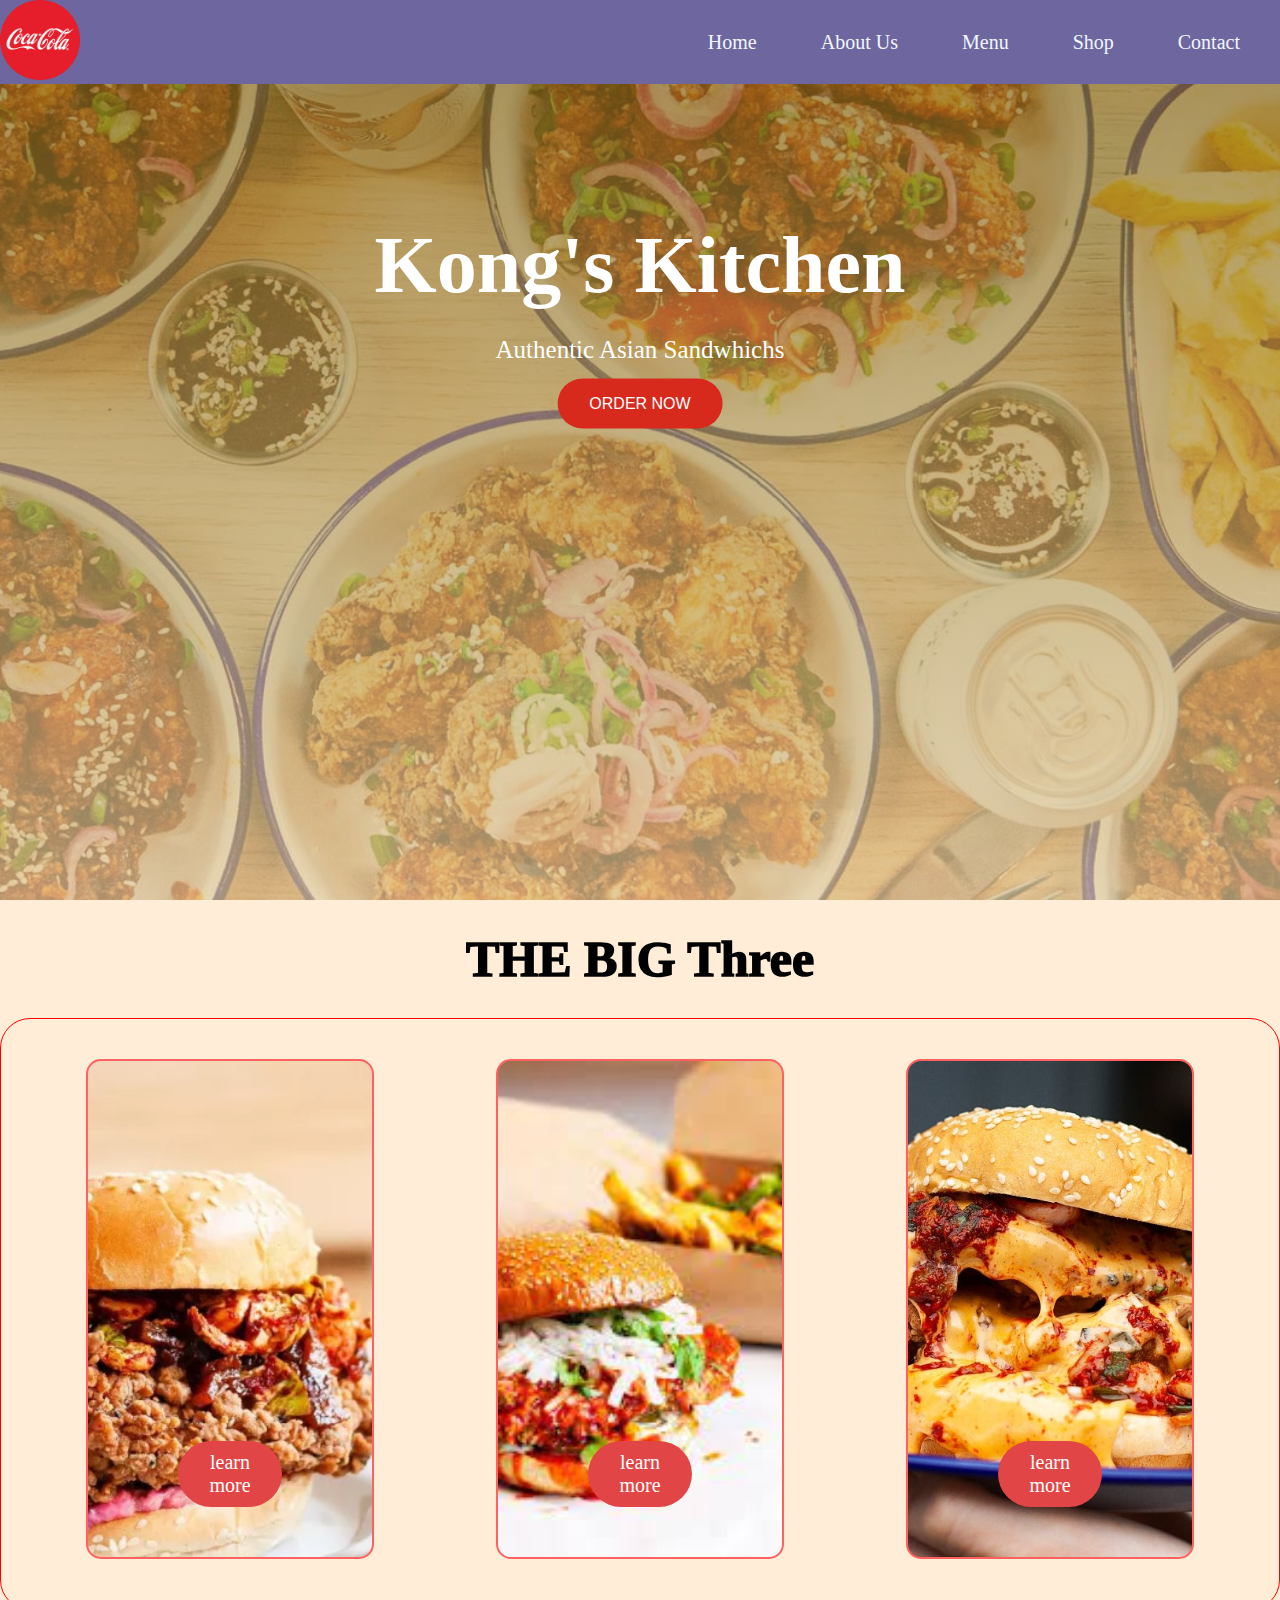
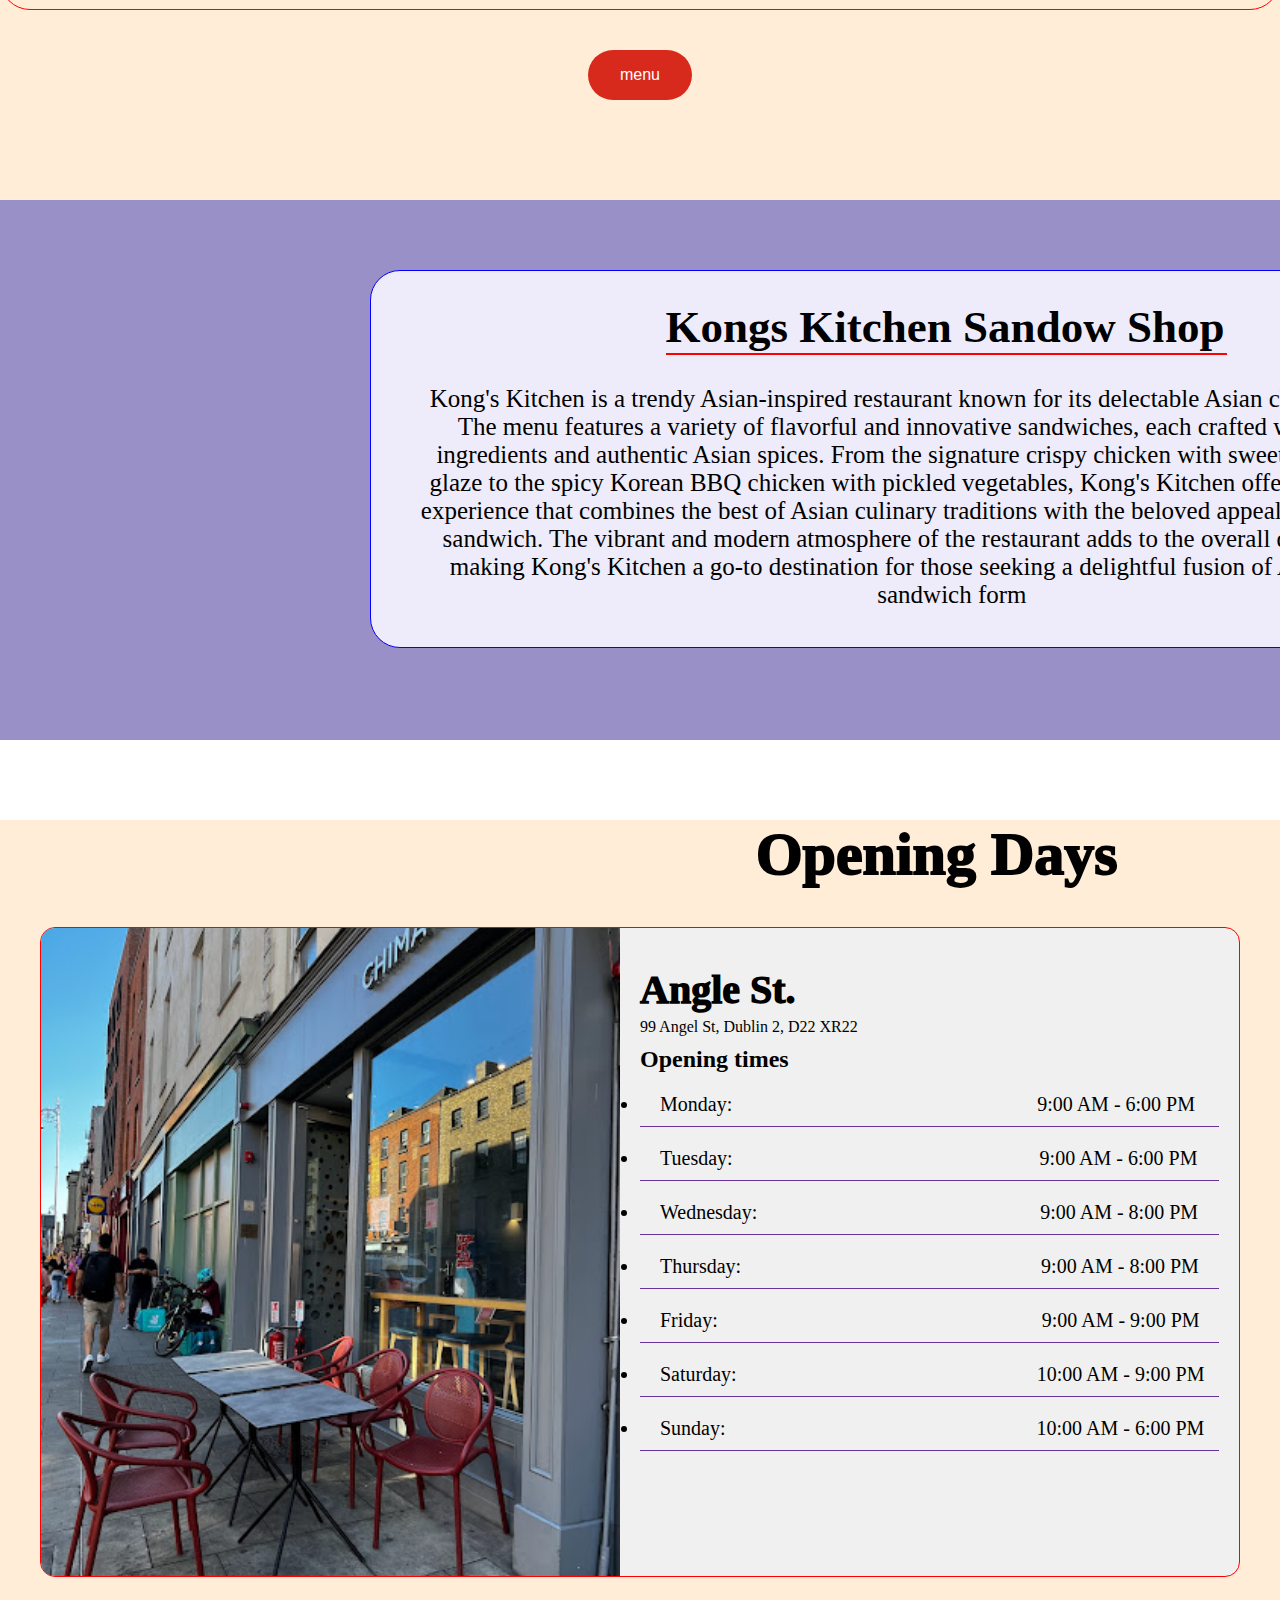
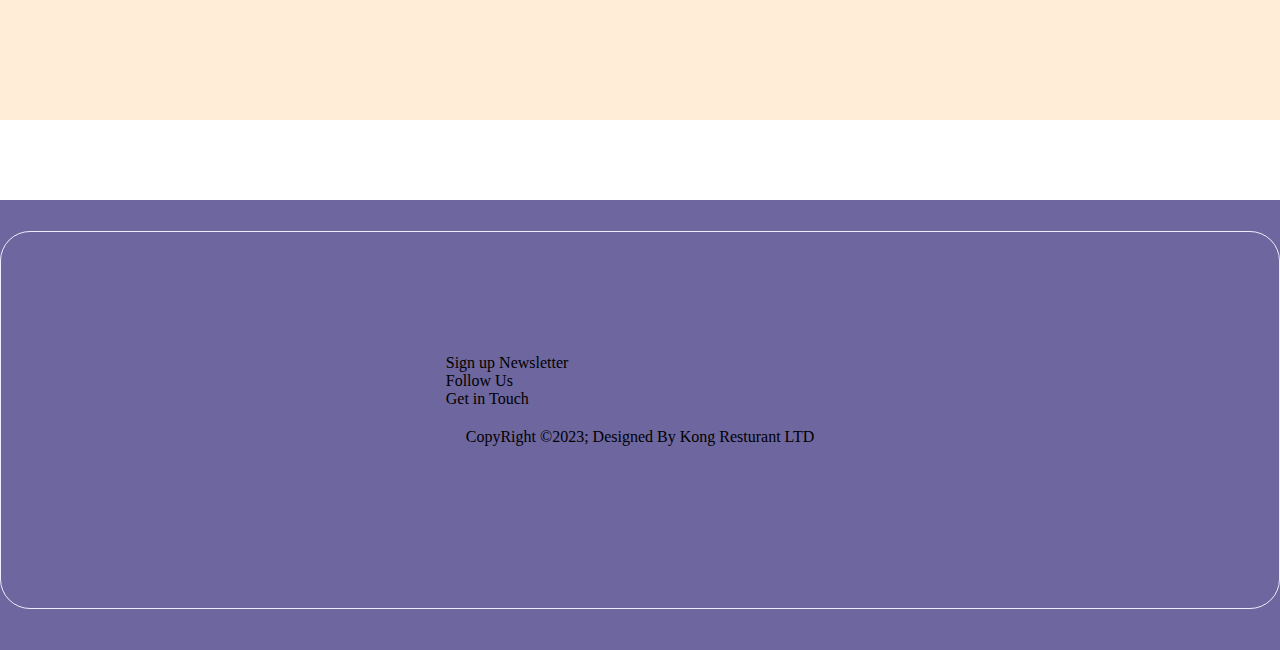
<file: index.html>
<!DOCTYPE html>
<html lang="en">
<head>
    <meta charset="UTF-8">
    <meta name="viewport" content="width=device-width, initial-scale=1.0">
    <title>Document</title>
    <link rel="stylesheet" href="style.css">
</head>
<body> 
    <section class="header">
        <nav>
            <a href="index.html"><img src="images/logoFix.png"></a>
            <div class="navlinks">
                <ul>
                    <li><a href="index.html">Home</a></li>
                    <li><a href="about.html">About Us</a></li>
                    <li><a href="menu.html">Menu</a></li>
                    <li><a href="shop.html">Shop</a></li>
                    <li><a href="contact.html">Contact</a></li>
                </ul>
            </div>
        </nav>
        
    <div class="content">
        <div class="text-box">
            <h1>Kong's Kitchen</h1>
            <p>
                Authentic Asian Sandwhichs
            </p>
            <button class="btn">ORDER NOW</button>

        </div>
    </div>
</section>

<!-- big three selction aka the top three on the menu atm -->
<section class="container">
    <h1 id="BigThree"> THE BIG Three</h1>

<div class="bigThree">
    <div class="card" id="sando1" >
       
        <a href="menu.html" class="learnMoreBTN"> learn more</a>
    </div>
    
    <div class="card" id="sando2"> 
       
        <a href="menu.html" class="learnMoreBTN"> learn more</a>
    </div>
   
    <div class="card" id="sando3">  
    
        <a href="menu.html" class="learnMoreBTN"> learn more</a>
    </div>
</div>
    <div id="buttonPos">
        <button class="btn">menu</button>
    </div>   
    
</section>

<!--  quick describtion on the resturant -->
<section class="containershort">
    <div class="Box">
        <h2 class="titles">Kongs Kitchen Sandow Shop</h2>
                    <div class="context">
                      <p>
                        Kong's Kitchen is a trendy Asian-inspired restaurant known for its delectable Asian chicken sandwiches. The menu features a variety of  
                        flavorful and innovative sandwiches, each crafted with high-quality ingredients and authentic Asian spices. From the signature crispy 
                        chicken with sweet and tangy sesame glaze to the spicy Korean BBQ chicken with pickled vegetables, Kong's Kitchen offers a mouthwatering 
                        experience that combines the best of Asian culinary traditions with the beloved appeal of a classic chicken sandwich. The vibrant and modern 
                        atmosphere of the restaurant adds to the overall dining experience, making Kong's Kitchen a go-to destination for those seeking a delightful 
                        fusion of Asian flavors in a sandwich form
                      </p>
           </div>
    </div>
</section>

<!--  open day information stuff  -->
<div class="block" id="opendayblock"></div>
<section class="container" >
    <h1 id="Open_title"> Opening Days </h1>
        <div id="openDayContainer"> 
             <div class="openDayBox" id="opening_days">
                <div class="openDayImg">
                     <img src="images/Shops location.jpg" alt="Opening Day Image">
                </div>
                <div class="openDayTimes">
            
                <br>
                <h1>Angle St.</h1>
                    <p>99 Angel St, Dublin 2, D22 XR22</p>

                <h2>Opening times</h2>
                    <div class="timetable">
                        <ul>
                            <li>Monday: <span id="Monday">9:00 AM - 6:00 PM</span></li>
                            <li>Tuesday: <span id="Tuesday">9:00 AM - 6:00 PM</span></li>
                            <li>Wednesday: <span id="Wednesday">9:00 AM - 8:00 PM</span></li>
                            <li>Thursday: <span id="Thursday">9:00 AM - 8:00 PM</span></li>
                            <li>Friday: <span id="Friday">9:00 AM - 9:00 PM</span></li>
                            <li>Saturday: <span id="Saturday">10:00 AM - 9:00 PM</span></li>
                            <li>Sunday: <span id="Sunday">10:00 AM - 6:00 PM</span></li>
                        </ul>
                    </div>
                </div>
             </div>
        </div>
</section>

<div class="block" id="opendayblock"></div>

<!--  footer ithems  -->
<footer>
  <div class="footer_Box">
    <div class="footer_Content">
        <div class="footer_headers"> Sign up Newsletter</div>


        <div class="footer_headers"> Follow Us</div>


        <div class="footer_headers">Get in Touch</div>


        <div class="footer_Bottom"> <p>CopyRight &copy;2023; Designed By Kong Resturant LTD</p></div>
    </div>

  </div>

</footer>
  
</body>
</html>
</file>
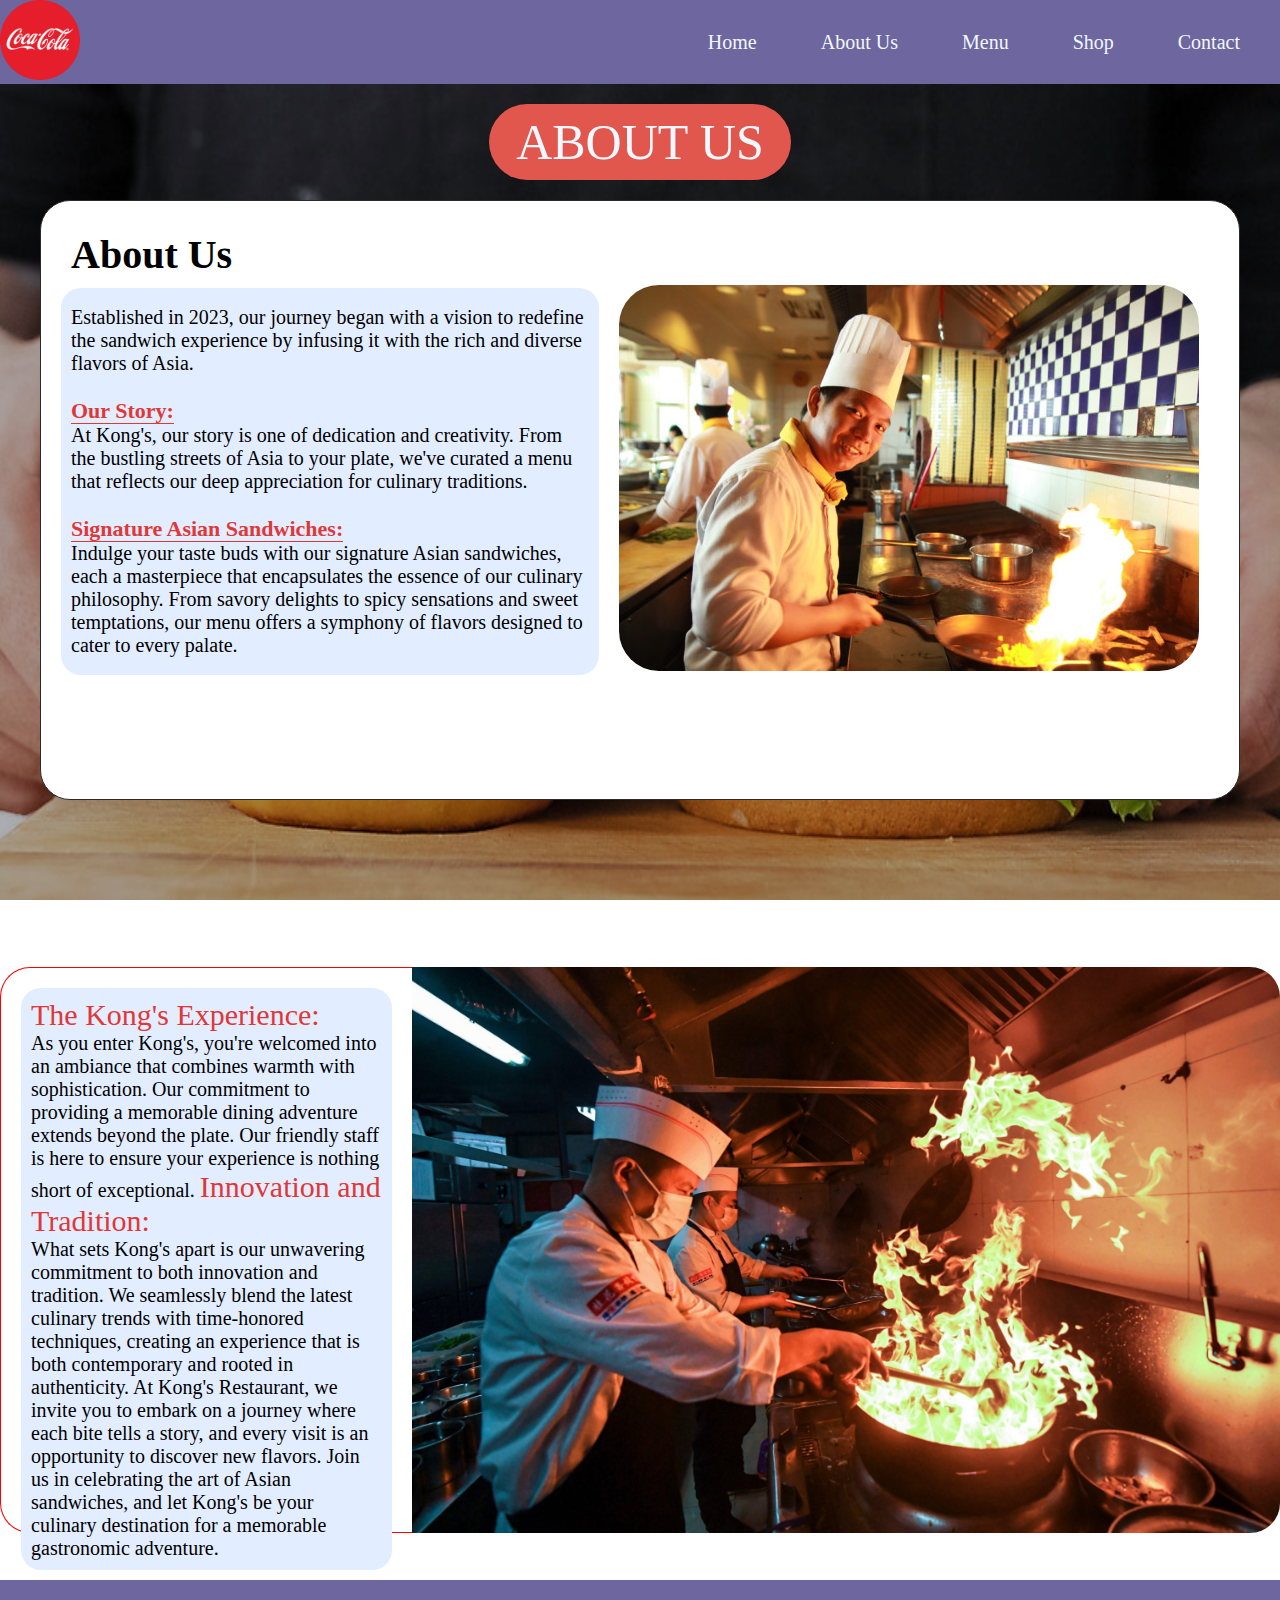
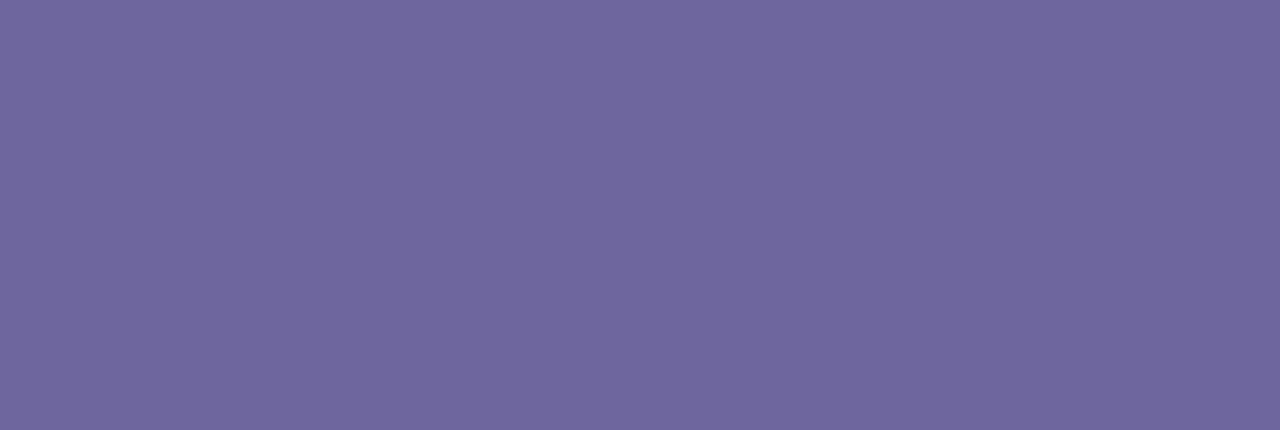
<file: about.html>
<!DOCTYPE html>
<html lang="en">
<head>
    <meta charset="UTF-8">
    <meta name="viewport" content="width=device-width, initial-scale=1.0">
    <title>kongs Resturant</title>
    <link rel="stylesheet" href="style.css">
</head>
<body>
    <section class="container" id="aboutbackground">
        <nav>
            <a href="index.html"><img src="images/logoFix.png"></a>
            <div class="navlinks">
                <ul>
                    <li><a href="index.html">Home</a></li>
                    <li><a href="about.html">About Us</a></li>
                    <li><a href="menu.html">Menu</a></li>
                    <li><a href="shop.html">Shop</a></li>
                    <li><a href="contact.html">Contact</a></li>
                </ul>
            </div>
        </nav>

        <div class="AboutUs_title">ABOUT US</div>
        <div class="aboutUsContanier">
            <div class="aboutUsContent">
                <div class="aboutUsText">
                    <div id=About_Us_title> About Us</div>
                <p>Established in 2023, our journey began with a vision to redefine the sandwich experience by infusing it with the rich and diverse flavors of Asia.
                    <br>
                    <br>
                    <span>Our Story:</span>
                    <br>
                    At Kong's, our story is one of dedication and creativity. From the bustling streets of Asia to your plate,
                     we've curated a menu that reflects our deep appreciation for culinary traditions. 
                    <br>
                    <br>
                    <span>Signature Asian Sandwiches:</span>
                    <br>
                    Indulge your taste buds with our signature Asian sandwiches, each a masterpiece that encapsulates the essence of our culinary philosophy. From savory delights to spicy 
                    sensations and sweet temptations, our menu offers a symphony of flavors designed to cater to every palate.
                    
                   
                 </div>
                  <img src="images/asian person.jpg" alt="">
            </div>
               
        </div>

    </section>
    

    <section class="container_about">

        <div class="moreAboutUs_box">
           
            <div class="about_text">
                <p>
                    <span>The Kong's Experience:</span>
                    <br>
                    As you enter Kong's, you're welcomed into an ambiance that combines warmth with sophistication. 
                    Our commitment to providing a memorable dining adventure extends beyond the plate. Our friendly staff is here to ensure your experience is nothing short of exceptional.
                    
                    <span>Innovation and Tradition:</span>
                    <br>
                    What sets Kong's apart is our unwavering commitment to both innovation and tradition.
                     We seamlessly blend the latest culinary trends with time-honored techniques, creating an experience that is both contemporary and rooted in authenticity.
                    
                    At Kong's Restaurant, we invite you to embark on a journey where each bite tells a 
                    story, and every visit is an opportunity to discover new flavors. Join us in celebrating the art of Asian sandwiches, and let Kong's be your culinary destination for a memorable gastronomic adventure.
                </p> 
                </div>
                 <img src="images/cooker chef.jpg" alt="chef cooking">  
        </div>
 

    </section>

<div class="block"></div>
 
    <footer>

    </footer>
</body>
</html>
</file>
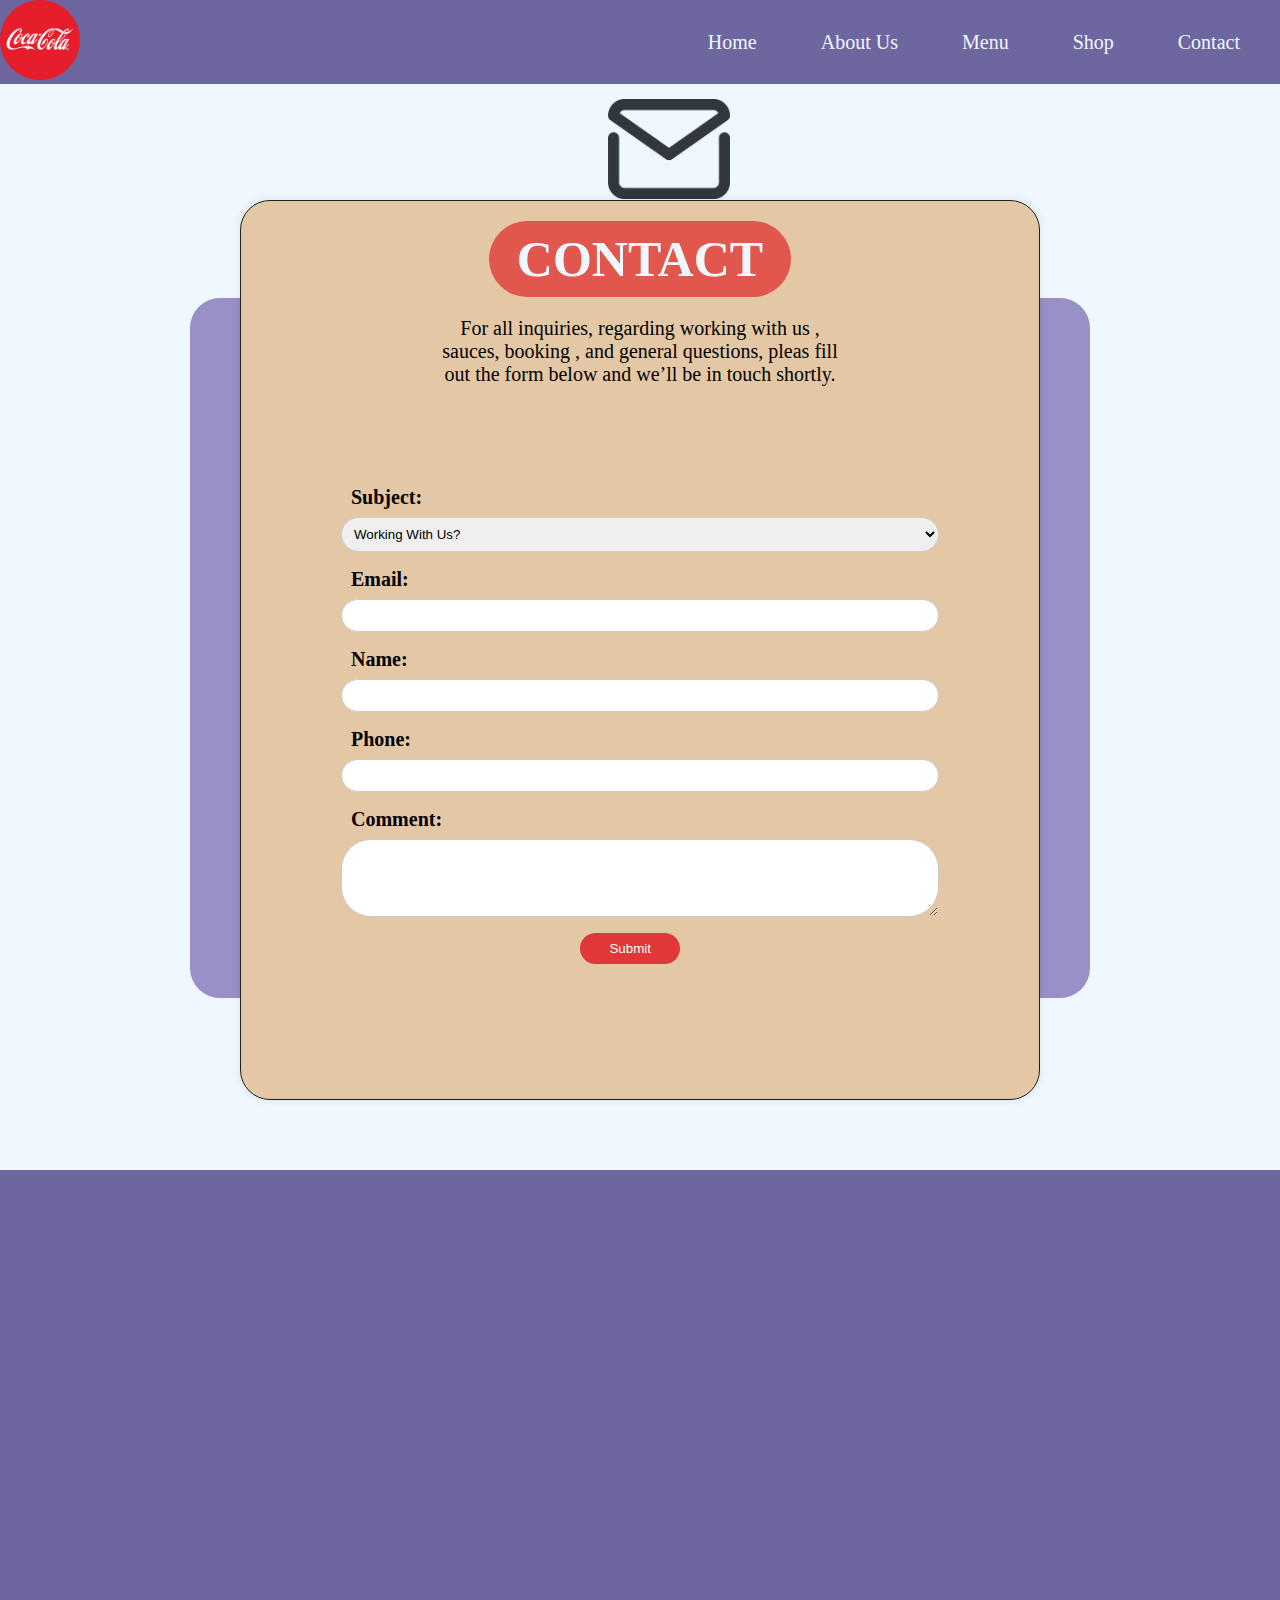
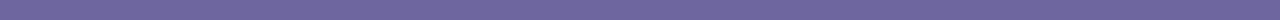
<file: contact.html>
<!DOCTYPE html>
<html lang="en">
<head>
    <meta charset="UTF-8">
    <meta name="viewport" content="width=device-width, initial-scale=1.0">
    <title>kongs Resturant</title>
    <link rel="stylesheet" href="style.css">
</head>
<body>  
    <section id="contactContainer">

        <nav>
            <a href="index.html"><img src="images/logoFix.png"></a>
            <div class="navlinks">
                <ul>
                    <li><a href="index.html">Home</a></li>
                    <li><a href="about.html">About Us</a></li>
                    <li><a href="menu.html">Menu</a></li>
                    <li><a href="shop.html">Shop</a></li>
                    <li><a href="contact.html">Contact</a></li>
                </ul>
            </div>
        </nav> 
        <div class="mail">
        <img src="images/mail2.png" alt="mail">
        </div>
        <div class="box1"></div>
        <div id="contact_container">
            <div class="contact_tittles"> CONTACT</div>
            <div class="contact_context">
                <p>For all inquiries, regarding working with us ,<br> sauces, booking , 
                    and general questions, pleas fill <br> out the form below and we’ll be 
                    in touch shortly.</p>
            </div>

            <div class="contact_form">

                <form action="#" method="post" onsubmit="return false";>
                    <label for="subject">Subject:</label>
                    <select id="subject" name="subject">
                        <option value="working">Working With Us?</option>
                        <option value="sauces">Sauces</option>
                        <option value="bookings">Bookings</option>
                        <option value="general">General Questions</option> 
                    </select>
            
                    <label for="email">Email:</label>
                    <input type="email" id="email" name="email" required>
            
                    <label for="name">Name:</label>
                    <input type="text" id="name" name="name" required>
            
                    <label for="phone">Phone:</label>
                    <input type="tel" id="phone" name="phone">
            
                    <label for="comment">Comment:</label>
                    <textarea id="comment" name="comment" rows="4" ></textarea>
            
                    <input type="submit" value="Submit">
                </form>
            </div>
           

            
        </div>
    </section>

    <footer>

    </footer>
    
</body>
</html>
</file>
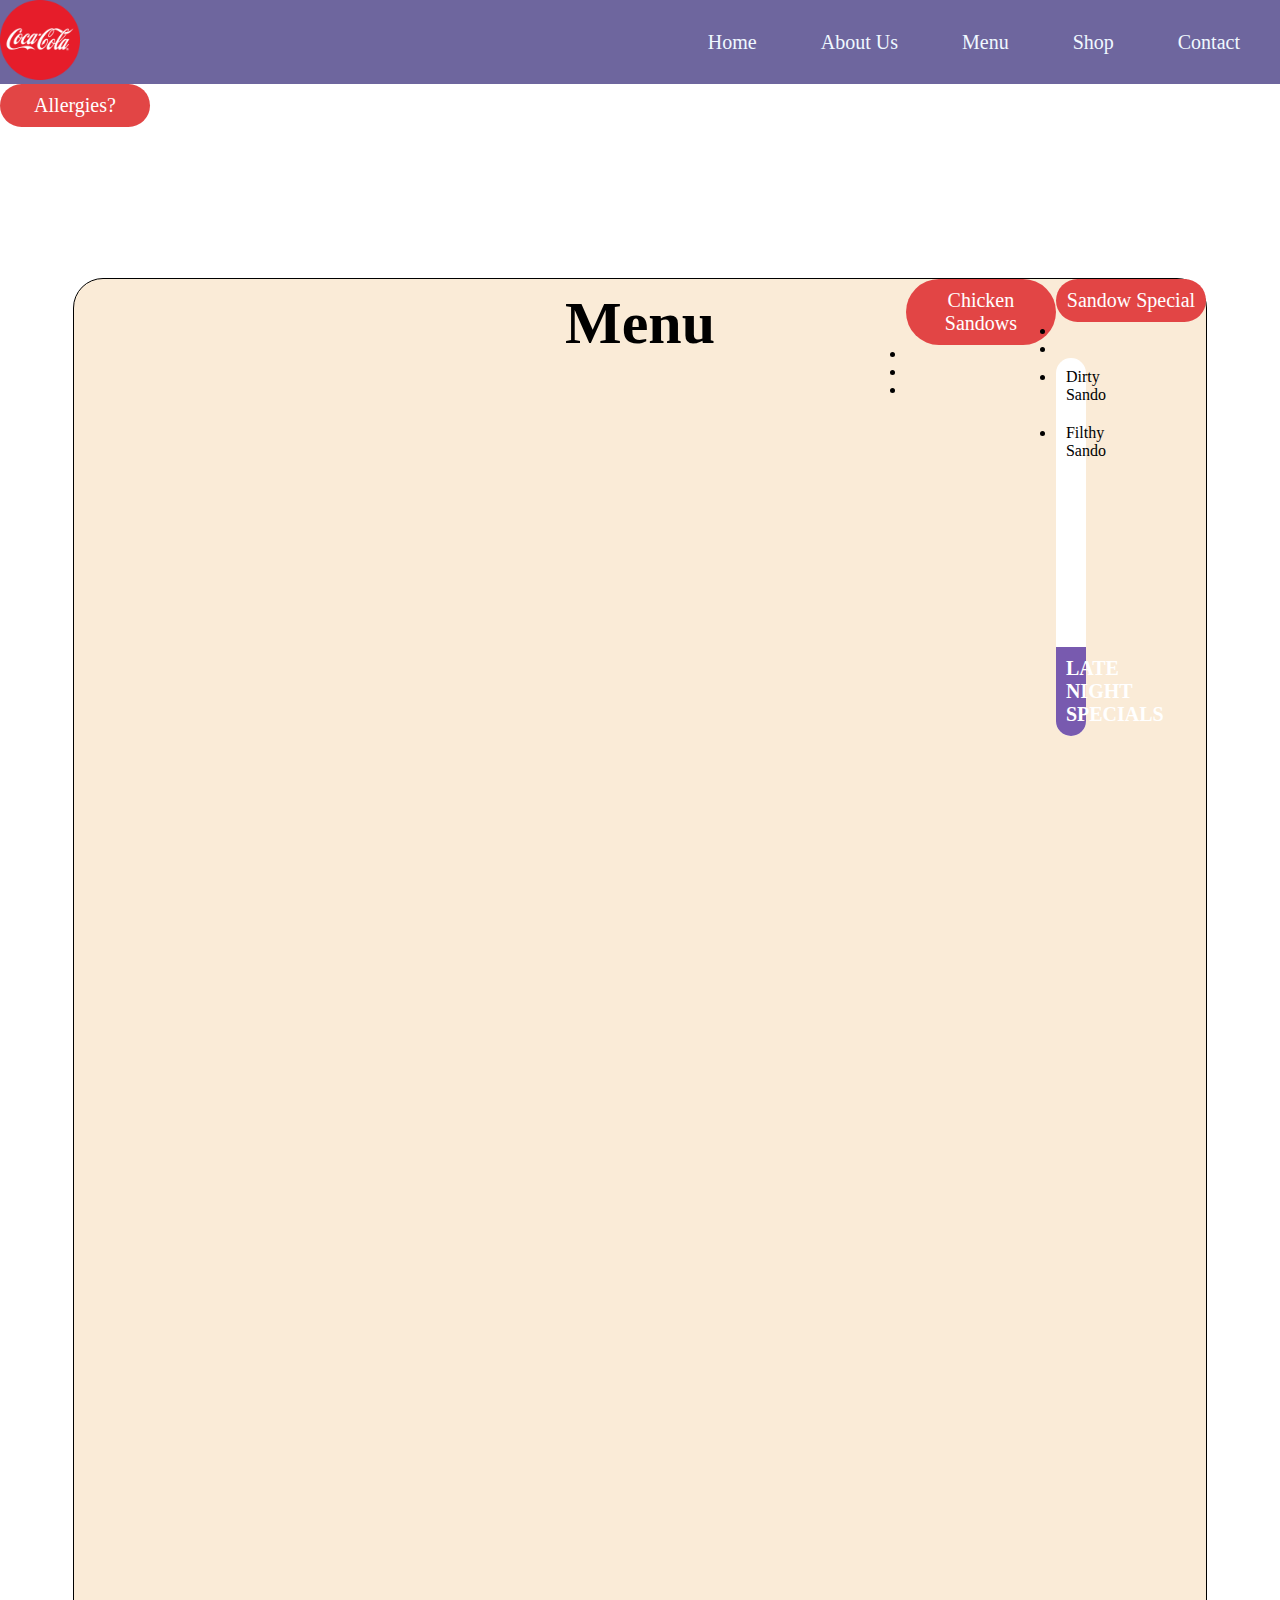
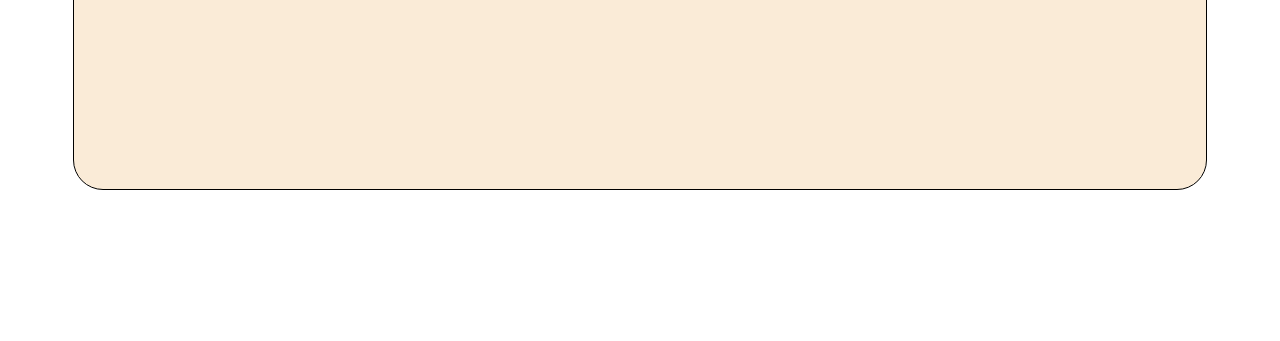
<file: menu.html>
<!DOCTYPE html>
<html lang="en">
<head>
    <meta charset="UTF-8">
    <meta name="viewport" content="width=device-width, initial-scale=1.0">
    <title>Document</title>
    <link rel="stylesheet" href="style.css">
</head>
<body>
    <nav>
        <a href="index.html"><img src="images/logoFix.png"></a>
        <div class="navlinks">
            <ul>
                <li><a href="index.html">Home</a></li>
                <li><a href="about.html">About Us</a></li>
                <li><a href="menu.html">Menu</a></li>
                <li><a href="shop.html">Shop</a></li>
                <li><a href="contact.html">Contact</a></li>
            </ul>
        </div>
    </nav>
    <section class="container" id="menu">
        <div class="menu_titles" >Allergies?</div>
        <div id="container_menu">
            <div class="menu_Box">
                <h1 id="Menu_header">Menu</h1>
                <div id="Burger1">
                  
                </div>
                <div class="chicken Sandows">
                    <div class="menu_titles"> Chicken Sandows</div>
                    <ul>
                        <li></li>
                        <li></li>
                        <li></li>
                    </ul>

                </div>

                <div class="sandows Special">
                    <div class="menu_titles">Sandow Special</div>
                    <ul>
                        <li></li>
                        <li></li>
                    </ul>
                    <div class="LateSandowSpecial">
                        <ul>
                            <li> Dirty Sando</li>
                            <li> Filthy Sando</li>
                        </ul>
                        <div class="LatespecialBX">
                            <h1 class="menu_titles" id="lateNightSpecal_title">LATE NIGHT <br> SPECIALS</h1>
                        </div>
                    </div>
                </div>

            </div>
        </div>
    </section>

</body>
</html>
</file>
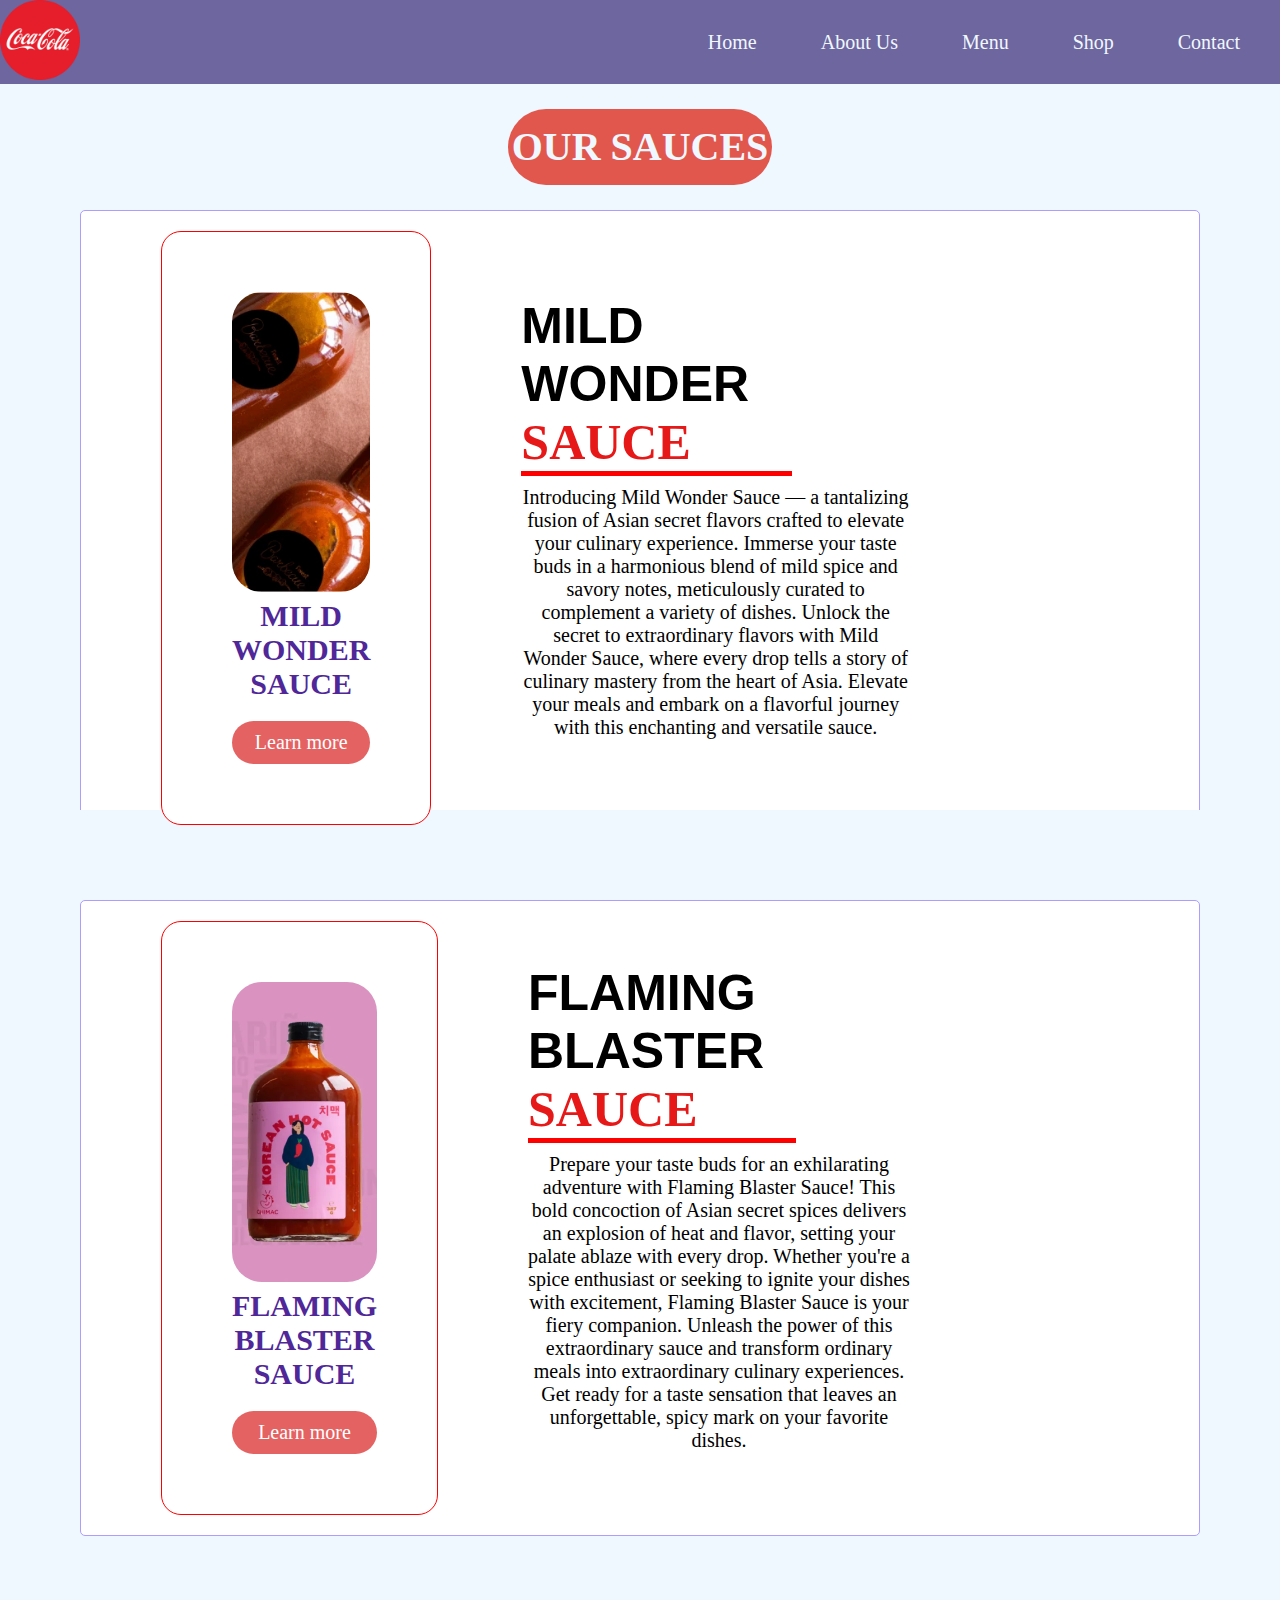
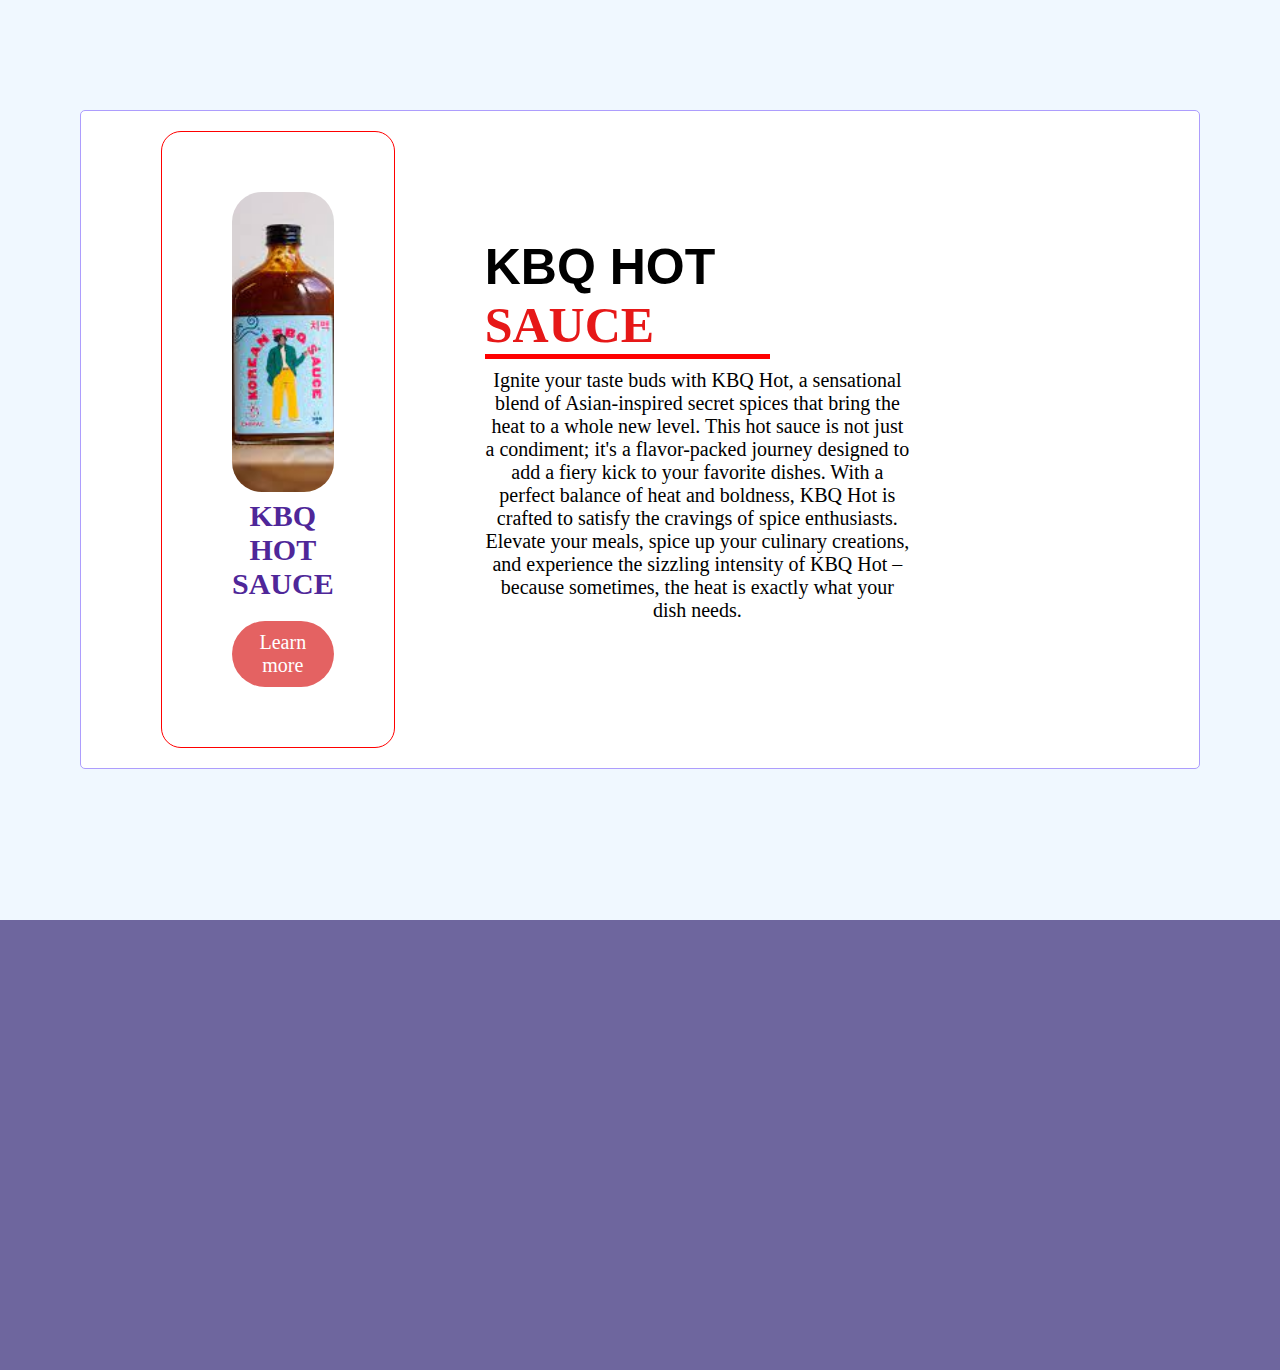
<file: secretSauce.html>
<!DOCTYPE html>
<html lang="en">
<head>
    <meta charset="UTF-8">
    <meta name="viewport" content="width=device-width, initial-scale=1.0">
    <title>Kongs Restaurant</title>
    <link rel="stylesheet" href="style.css">
</head>
<body>
    <section class="shop_selctionContainer">

<!-- nav bar   -->
        <nav>
            <a href="index.html"><img src="images/logoFix.png"></a>
            <div class="navlinks">
                <ul>
                    <li><a href="index.html">Home</a></li>
                    <li><a href="about.html">About Us</a></li>
                    <li><a href="menu.html">Menu</a></li>
                    <li><a href="shop.html">Shop</a></li>
                    <li><a href="contact.html">Contact</a></li>
                </ul>
            </div>
        </nav>
        

<!--  first Sauce  -->
        <div class="shop_title"> OUR SAUCES</div>
        <div class="shop_selction">
            <div class="shops_card" id="sauceOption1">
                <a href="#"><img src="images/sauceOption2.jpg" alt="sauceOption"></a>
                <div class="shopFont"> <a href="#"> MILD WONDER SAUCE</a></div>
                <div class="learnMore"> Learn more</div>
            </div>

            <div class="shop_content">
                <div class="sauceTittles"> MILD WONDER <span>SAUCE</span></div>
                <p>
                    Introducing Mild Wonder Sauce — a tantalizing fusion of Asian secret flavors 
                    crafted to elevate your culinary experience. Immerse your taste buds in a harmonious
                     blend of mild spice and savory notes, meticulously curated to complement a variety 
                     of dishes. Unlock the secret to extraordinary flavors with Mild Wonder Sauce, 
                     where every drop tells a story of culinary mastery from the heart of Asia. 
                     Elevate your meals and  embark on a flavorful journey with this enchanting and versatile sauce.
                </p>
            </div>
        </div>
    </section>
    <div class="block" id="shopBlock"></div>

    <!-- Second Sauce -->
    <section class="shop_selctionContainer">
        <div class="shop_selction">
            <div class="shops_card" id="sauceOption1">
                <a href="#"><img src="images/sauceOption3.jpg" alt="sauceOption"></a>
                <div class="shopFont"> <a href="#"> FLAMING BLASTER SAUCE</a></div>
                <div class="learnMore"> Learn more</div>
            </div>

            <div class="shop_content">
                <div class="sauceTittles"> FLAMING BLASTER <span>SAUCE</span></div>
                <p>
                    Prepare your taste buds for an exhilarating adventure with Flaming Blaster Sauce! 
                    This bold concoction of Asian secret spices delivers an explosion of heat and flavor,
                     setting your palate ablaze with every drop. Whether you're a spice enthusiast or seeking 
                     to ignite your dishes with excitement, Flaming Blaster Sauce is your fiery companion. 
                     Unleash the power of this extraordinary sauce and transform ordinary meals into extraordinary
                      culinary experiences. Get ready for a taste sensation that leaves an unforgettable, 
                      spicy mark on your favorite dishes.
 
                </p>
            </div>
        </div>
    </section>

<!-- thrid Sauce  -->
<section class="shop_selctionContainer">
    <div class="shop_selction">
        <div class="shops_card" id="sauceOption1">
            <a href="#"><img src="images/sauceOption4.jpg" alt="sauceOption"></a>
            <div class="shopFont"> <a href="#"> KBQ HOT SAUCE</a></div>
            <div class="learnMore"> Learn more</div>
        </div>

        <div class="shop_content">
            <div class="sauceTittles"> KBQ HOT <span>SAUCE</span></div>
            <p>
                Ignite your taste buds with KBQ Hot, a sensational blend of Asian-inspired secret spices that bring
                 the heat to a whole new level. This hot sauce is not just a condiment; it's a flavor-packed journey
                  designed to add a fiery kick to your favorite dishes. With a perfect balance of heat and boldness,
                   KBQ Hot is crafted to satisfy the cravings of spice enthusiasts. Elevate your meals, spice up your
                    culinary creations, and experience the sizzling intensity of KBQ Hot – because sometimes, the heat
                     is exactly what your dish needs.
            </p>
        </div>
    </div>
</section>


<footer>
    
</footer>
    
</body>
</html>
</file>
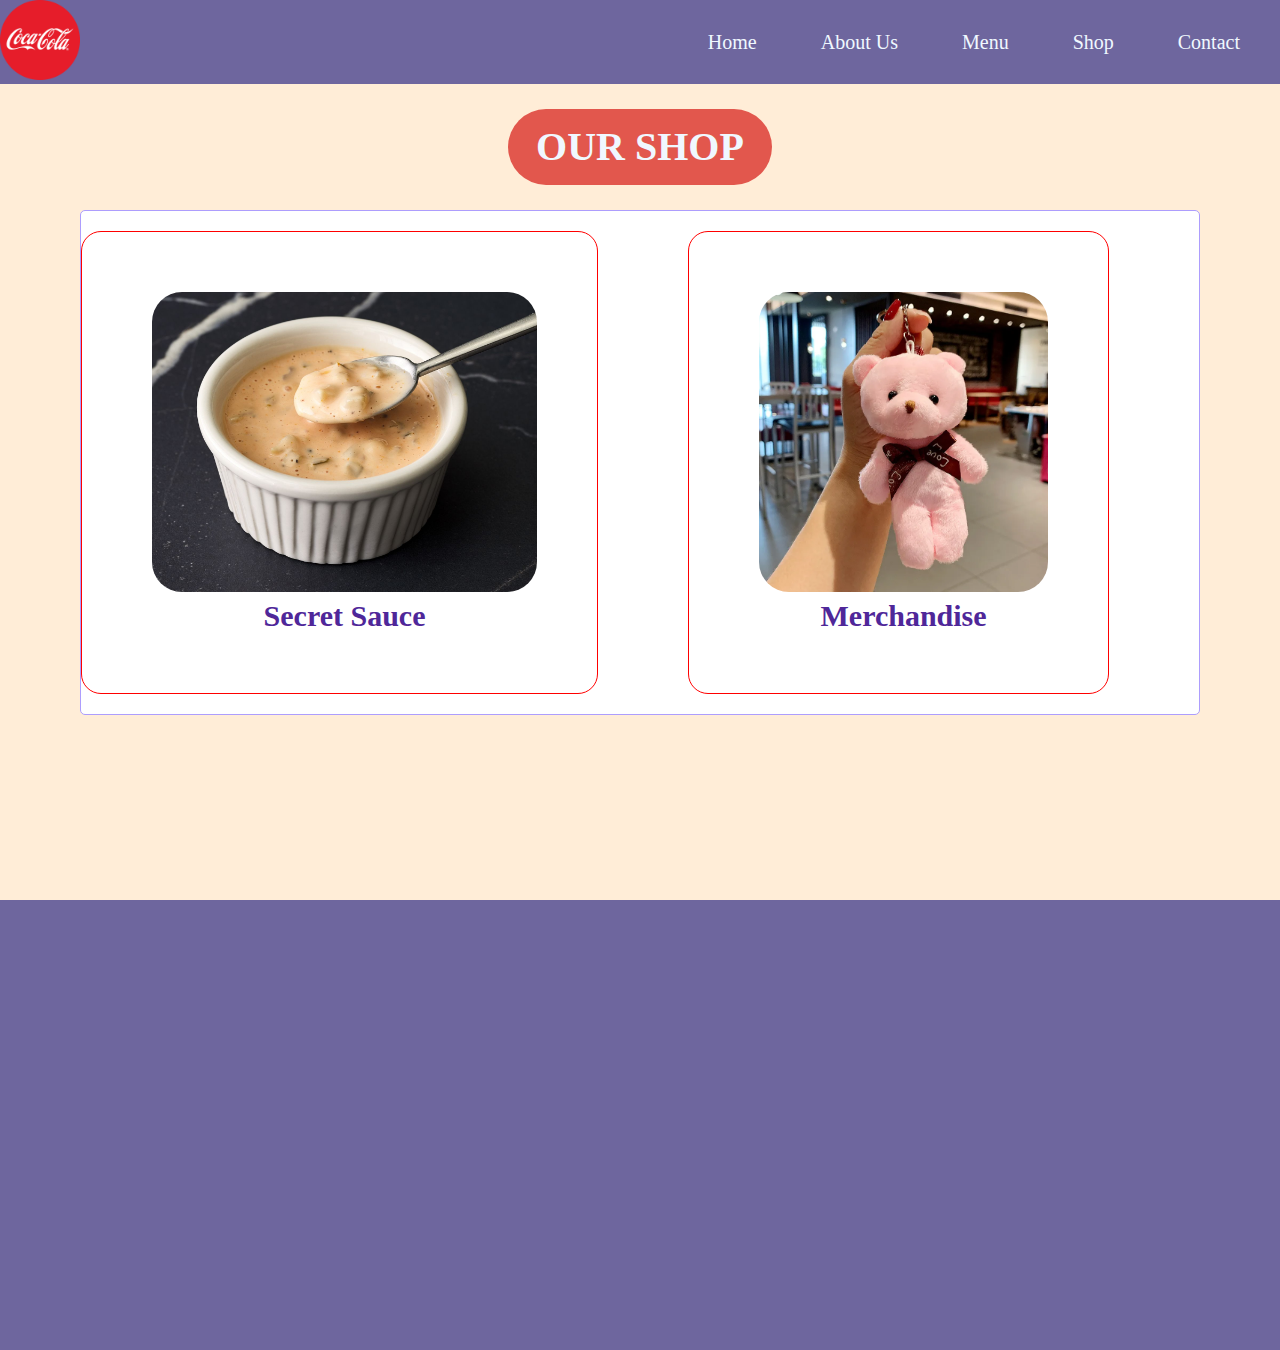
<file: shop.html>
<!DOCTYPE html>
<html lang="en">
<head>
    <meta charset="UTF-8">
    <meta name="viewport" content="width=device-width, initial-scale=1.0">
    <title>Document</title>
    <link rel="stylesheet" href="style.css">
</head>
<body>
    <section class="container" id="shop_selctionContainer">
    <!-- nav bar -->
        <nav>
            <a href="index.html"><img src="images/logoFix.png"></a>
            <div class="navlinks">
                <ul>
                    <li><a href="index.html">Home</a></li>
                    <li><a href="about.html">About Us</a></li>
                    <li><a href="menu.html">Menu</a></li>
                    <li><a href="shop.html">Shop</a></li>
                    <li><a href="contact.html">Contact</a></li>
                </ul>
            </div>
        </nav>

<!--  shop at the start, a selction between either to buy shops sauce or merchandise ( shirts and keychains) -->
    <div class="shop_title"> OUR SHOP</div>
    
    <div class="shop_selction">
        <div class="shops_card" id="sauceOption">
            <a href="secretSauce.html"><img src="images/secretSauce.jpg" alt="sauceOption"></a>
            <div > <a href="secretSauce.html"> Secret Sauce</a></div>
        </div>

        <div class="shops_card" id="merchandiseOption">
            <a href="merchandise.html"><img src="images/bearKeyChain.webp" alt="merchandiseOption"></a>
            <div ><a href="merchandise.html"> Merchandise</a></div>
        </div>

    </div>
    </section>
    <footer>  

    </footer>
</body>
</html>
</file>
<file: style.css>
*{
    margin: 0;
    padding: 0;
    outline: none;
    border: none;
    box-sizing: border-box;
    
}


.header{
    min-height: 100vh;
    width: 100%;
    background-image: linear-gradient(rgba(129, 96, 13, 0.7),rgba(224, 201, 151, 0.7)),url(images/headerImages.jpg);

    background-position: center;
    background-size: cover;
    position: relative;
}

nav{
    display: flex;
    justify-content: space-around;
    align-items: center;
    background-color: #6E669E;
}
nav img{
    width: 80px;

}
.navlinks{
    flex: 1;
    text-align: right;
    
}
.navlinks ul li{
    list-style: none;
    display: inline-block;
    
    padding-left: 10px;
    padding-right: 30px;
    position: relative;
    margin: 10px;
}

.navlinks ul li a{
    color: aliceblue;
    text-decoration: none;
    font-size: 20px;
    transition: 0.3s;

   

}

.navlinks ul li a:hover{
    color: #1d30d8;
    background-color: #fff;
    border-radius: 30px;
    padding-left: 15px;
    padding-right: 15px;
    border: 1px solid #1d30d8;
    margin: -10px;
    font-size: 21px;
    font-weight: 900;

}



.text-box{
    width: 80%;
    color: #fff;
    position: relative;
    top: 50%;
    left: 50%;
    transform: translate(-50%,-50%);
    text-align: center;
    margin-top: 160px;
}

.btn{
    padding: 1rem 2rem;
    font-size: 1rem;
    color: #fff;
    background-color: #d8291d;
    border-radius: 30px;
    cursor: pointer;
    transition: all 0.3s ease;

    
}

.btn:hover{
    background-color: white;
    padding-left: 45px;
    padding-right: 45px;
    font-size: 1.3rem;
    border: 1px solid red;
    color: red;
    font-weight: 900;

}

.content{
    width: 100%;
    margin: auto;
    padding: 5rem 2rem;
    
}

.text-box h1{
    font-size: 80px;
    margin: 25px;
    
}

.text-box p{
    font-size: 25px;
    margin: 15px;
}

.container{
    min-height:100vh;
    width:100%;
    background-color: rgb(255, 237, 215);
}

.containershort{
    min-height: 60vh;
    width: 100%;
    padding-top: 50px;
    background-color:#9890C7;
} 

#BigThree{
    text-align: center;
    font-size: 50px;
    font-weight: 1000;
    padding: 30px;
    padding-left: 50px;
    padding-right: 50px;
    border-radius: 30px;


}
.card{
    height: 500px;
    width: 300px;
    margin-right: 45px;
    margin-left: 45px;
    background-size: cover;
    background-position: center;
    background-repeat: no-repeat;
    background-color: antiquewhite;
    
    

}

#sando1{
    background-image: url(images/chimacSando1.1.webp);
    border: 2px solid rgb(255, 96, 96);
    
}
#sando2{
    background-image: url(images/chimacSando2.jpeg);
    border: 2px solid rgb(255, 96, 96);
}
#sando3{
    background-image: url(images/chimacSando3.jpeg);
    border: 2px solid rgb(255, 96, 96);
}



.bigThree{
    margin-top: 0;
    display: flex;
    justify-content: center;
    align-items: center;
    grid-template-columns: repeat(4, 1fr);
    gap: 2rem;
    margin-bottom: 10px;
    border: 1px solid red;
    padding: 40px;
    border-radius: 30px;
    padding-bottom: 50px;
   
    text-decoration: none;
  

}

.bigThree .card{
    padding: 50px 90px;
    border: 2px solid transparent;
    border-radius: 15px;
    transition: all 0.25s ease;

    display: flex;
    flex-direction: column;
    justify-content: flex-end;
    align-items: center;

    transition: all 0.4s ease;
    
}

.bigThree .card:hover{
    background-color: #323232;
    border: 1px solid red;
    background-size: contain;
    display: flex;
    flex-direction: column;
    justify-content: flex-end;
    align-items: center;
    transform: scale(1.1);
   
}

#buttonPos{
    display: flex;
    justify-content: center;
    padding-top: 30px;
    position: relative;

}

.learnMoreBTN{
    padding:10px;
     background-color: rgb(226, 69, 69);
    text-align: center;
    border: transparent;
    color: #fff;
    font-size: 20px;
    cursor: pointer;
    border-radius: 40px;
    text-decoration: none;

    transition: all 0.3s ease;
}

.learnMoreBTN:hover{
    background-color: #ffffff;
    transform: scale(1.1);
    padding: 12px;
    color: red;
    border: 1px solid red;
    font-weight: 400;
}

.Box{

    width:30cm;
    height: 10cm;
    margin-top: 0;
    align-items: center;
    
    margin-bottom: 10px;
    border: 1px solid rgb(4, 0, 255);
    padding: 30px;
    border-radius: 30px;
    padding-bottom: 50px;
    position: relative;
    margin-left: 370px;
    margin-top: 20px;
    background-color: #eeecfa;
    
  
}


.context{
    position: absolute;
    font-size: 25px;
    margin: 10px;
    text-align: center;
    
}



.titles{
    margin-left: 7cm;
    margin-bottom: 20px;
    font-size: 45px;
    border-bottom: 2px solid red;
    margin-right: 6.5cm;
    
   
}

/*  open day  */

#openDayContainer{
    display: flex;
    justify-content: center;
    align-items: center;
}


.openDayBox {
    display: flex;
    width: 1200px;
    height: 650px;
    background-color:#f0f0f0;
    border-radius: 15px;
    overflow: hidden;
    border: 1px solid red;

}

.openDayImg {
    flex: 1;
    overflow: hidden;
}

.openDayImg img {
    width: 100%;
    height: 100%;
    object-fit: cover;
}

.openDayTimes {
    flex: 1;
    padding: 20px;
    box-sizing: border-box;
    color: #000000;
}
#Open_title{
    
    font-size: 60px;
    font-weight: 1000;
    padding-left: 20cm;
    padding-bottom: 1cm;

}



span#Monday{
    margin-left: 300px;
}

span#Tuesday{
    margin-left: 302px;
}
span#Wednesday{
    margin-left: 278px;
}

span#Thursday{
    margin-left: 295px;
}
span#Friday{
    margin-left: 319px;
}

span#Saturday{
    margin-left: 295px;
}
span#Sunday{
    margin-left: 306px;
}




.openDayTimes ul li{
    margin-bottom: 20px;
    font-size: 20px;
    margin-top: 20px;
}

.openDayTimes h1{
    font-size: 40px;
    font-weight: 1000;
    
}

.openDayTimes p{
    margin-top: 5px;
    margin-bottom: 10px;
}

.openDayTimes h2{
    font-weight: 900;

    margin-bottom: 20px;
}

.timetable ul li{
    padding-left: 20px;
    border-bottom: 1px solid rebeccapurple;
    padding-bottom: 10px;
}


 /* foooter */
footer{
    background-color: #6E669E;
    height: 50vh;

    display: flex;
    justify-content: center;
    align-items: center;
}

.footer_Box{
    width:38cm;
    height: 10cm;
    margin-top: 0;
    align-items: center;
    
    margin-bottom: 10px;
    border: 1px solid rgb(241, 237, 255);
    padding: 30px;
    border-radius: 30px;
    padding-bottom: 50px;
    
    background-color: transparent;

    display: flex;
    justify-content: center;  
    
}

.footer_Bottom{
    padding: 20px;
    text-align: center;
}

/* menu */

#container_menu{
    min-height: 110vh;
    width: 100%;

    display: flex;
    justify-content: center;
    align-items: center;
}

.menu_Box{
    height: 40cm;
    width: 30cm;
    background-color: antiquewhite;
    border-radius: 30px;
    border: 1px solid black;

    margin-top: 4cm;
    margin-bottom: 4cm;
    display: flex;
    justify-content: center;
  align-items: flex-start;

}

#Menu_header{
    font-size: 60px;
    position: absolute;
    margin: 10px;

}

#menu{
    background-color: #fff;
}

.menu_titles{
    padding:10px;
    background-color: rgb(226, 69, 69);
    text-align: center;
    border: transparent;
    color: #fff;
    font-size: 20px;
    border-radius: 40px;
    text-decoration: none;
    width: 150px;

}

#Burger1 {
    width: 100%;
    height: 100%;
    object-fit: cover;
}

#lateNightSpecal_title{
    background-color: #785aaf;
    border-top-left-radius: 0;
    border-top-right-radius: 0;
    position: absolute;
    bottom: 0;
    width:100%;
    
}

.LateSandowSpecial{
    background-color: #fff;
    width: 20%;
    display: inline-block;
    height: 10cm;
    position: relative;
    border-radius: 30px;
}

.LateSandowSpecial ul li{
    padding: 10px;
}


 /*about us section  */

.aboutUsContanier{
    max-width: 1200px;
    margin: 20px auto;
    position: relative;
    padding: 20px;
    height: 600px;
    border-radius: 30px;
    background-color: rgb(255, 255, 255);
    border: 1px solid rgb(43, 43, 43);
}

.AboutUs_title{
    margin: 20px auto;
    font-size: 50px;
    
    background-color: #e2574d;
    width: 8cm;
    height: 2cm;
    text-align: center;
    
    color: aliceblue;
    border-radius: 40px;

    display: flex;
    align-items: center;
    justify-content: center;
      
}
#About_Us_title{
    font-size: 40px;
    padding: 10px;
    font-weight: bold
    
}

.container_about{
    height: 350px;
}


.aboutUsContent{
    display: flex;
    align-items: center;
    flex-direction: row;
}

.aboutUsText{
    flex: 1;
    margin-right: 20px;
    
}
.aboutUsContent img{
    max-width: 100%;
    height: 100%;
    margin-right: 20px;
    border-radius: 40px;
    margin-top: 60px;

}
.aboutUsText p{
    font-size: 20px;
    padding: 10px;
    background-color: #e2edff;
    padding-top: 18px;
    padding-bottom: 18px;
    border-radius: 20px;
    
    
}
.aboutUsText span{
    font-size: 22px;
    font-weight: bold;
    border-bottom: 1px solid;
    color: #e03838;
   
}


.moreAboutUs_box{
   
    height: 200px;
    display: flex;
    align-items: center;
    justify-content: center;
    margin-top: 250px;
    
}

.moreAboutUs_box p{
    margin: 20px;
    font-size: 20px;
    background-color: #e2edff;
    border-radius: 20px;
    padding: 10px;
}

.moreAboutUs_box img{
    height: 15cm;
    border-top-right-radius: 30px;
    border-bottom-right-radius: 30px;
    
}
.about_text{
    background-color: #ffffff;
    height: 15cm;
    width: 12cm;
    border-bottom-left-radius: 30px;
    border-top-left-radius: 30px;
    border-left: 1px solid red;
    border-top: 1px solid red;
    border-bottom: 1px solid red;
    
    
    
}

.about_text span{
    color: #e03838;
    font-size: 30px;
    
}

.block{
    background-color: #ffffff;
    height: 5rem;
    
}

#opendayblock{
    background-color: white;
}



.join_Us_Box{
    height: 200px;
    width: 200px;
    background-color: #e2574d;
}



/* Contact sytle  */


#contact_container{
    height: 900px;
    width: 800px;
    background-color: rgb(228, 200, 166);
    border-radius: 30px;
    border: 1px solid rgb(31, 31, 31);

    box-shadow: 0 0 10px rgba(0, 0, 0, 0.1);
    
    position: absolute;
    top: 50%;
    left: 50%;
    transform: translate(-50%, -50%);
    margin-top: 200px;
    z-index: 2;
    

}

.box1{
    position: absolute;
    top: 72%;
    left: 50%;
    transform: translate(-50%, -50%);
    background-color: #9890C7;
     height: 700px;/* Adjust the height of Box 2 */
    width: 900px; /* Adjust the width of Box 2 */
    z-index: 0; /* Lower z-index for Box 2 */
    border-radius: 30px;
}

.contact_tittles{
    margin: 20px auto;
    font-size: 50px;
    background-color: #e2574d;
    width: 8cm;
    height: 2cm;
    text-align: center;
    
    font-weight: bold;
    color: aliceblue;
    border-radius: 40px;

    display: flex;
    align-items: center;
    justify-content: center;
}

.contact_context{
    display: flex;
    align-items: center;
    justify-content: center;
    text-align: center;
    font-size: 20px;

}


form {
    display: flex;
    flex-direction: column;
    margin: 100px;
}

label {
    margin-bottom: 8px;
    font-weight: bold;
    font-size: 20px;
    margin-left: 10px;
}

select,
input,
textarea {
    margin-bottom: 16px;
    padding: 8px;
    border: 1px solid #ccc;
    border-radius: 30px;
    width: 100%;
}

input[type="submit"] {
    background-color: #e03838;
    color: #fff;
    cursor: pointer;
    width: 100px;
    border: none;
    border-radius: 20px;
    margin-left: 40%;
    transition: 0.3s;
}

input[type="submit"]:hover {
    background-color: #ffffff;
    color: #d8291d;
    border: 1px solid #d8291d;
    padding: 11px;
}


#contactContainer{
    min-height: 130vh;
    width: 100%;
    background-color: aliceblue;
}

#aboutbackground {
    background: rgba(0, 0, 0, 0.3) url('images/about_us\ chikenSandwhich.jpg') no-repeat;
    background-size: 100% 100%;
    background-position: center;
    
    align-items: center;
    justify-content: center;
    height: 100vh;
    background-blend-mode: darken;
    
}

.mail img{
    height: 100px;
    margin: 15px;
    margin-left: 47.5%;

}

/* shop part */

.shop_title{
    margin: 25px auto;
    font-size: 40px;
    background-color: #e2574d;
    width: 7cm;
    height: 2cm;
    text-align: center;
    
    font-weight: bold;
    color: aliceblue;
    border-radius: 40px;

    display: flex;
    align-items: center;
    justify-content: center;
}
.shop_selction {
    display: flex;
    align-items: center;
    justify-content: center;

    background-color: rgb(255, 255, 255);
    padding-bottom: 20px;

    margin-left: 80px;
    margin-right: 80px;
    border-radius: 5px;
    border: 1px solid rgb(173, 157, 253);

    z-index: 2;


    

  }
  
  .shops_card {
    text-align: center;
    border: 1px solid #ccc;
    padding: 60px;
    padding-left: 70px;
    margin-top: 20px;
    margin-right: 90px;
    border-radius: 20px;
    transition: 0.3s;
    background-color: #ffffff;
    border: 1px solid red;
    
  }

  .shops_card:hover{
    transform: scale(1.05);
    background-color: #eb5e5e;
    color: #e2edff;
    max-width: 100%;
  }

  .shops_card a:hover{
    
  }

  .shops_card img {
    max-width: 100%;
    height: 300px;
    object-fit: cover;
    border-radius: 30px;

  }
 
  
  .shops_card a {
    text-decoration: none;
    color: rgb(79, 39, 153);
    font-size: 30px;
    margin-top: 10px;
    font-weight: 600;
  }


  /*    Sauce selction style   */

  #sauceOption1{
   margin-left: 80px;
  }


.learnMore{
    padding:10px;
    background-color:#e46262;
    text-align: center;
    border: transparent;
    color: #fff;
    font-size: 20px;
    cursor: pointer;
    border-radius: 40px;
    text-decoration: none;
    margin-top: 20px;
    transition: .3s;
  
    
}

.learnMore:hover{
    background-color: #ffffff;
    transform: scale(1.1);
    padding: 12px;
    color: #785aaf;
    border: 1px solid #785aaf;
    font-weight: 400;
}


.shop_selctionContainer{
    background-color: aliceblue;
    height: 90vh;
    width: 100%; 
    
}

#shopBlock{
    background-color: aliceblue;
    height: 10vh;
    
}

.sauceTittles{
    font-size: 50px;
    font-family:'Gill Sans', 'Gill Sans MT', Calibri, 'Trebuchet MS', sans-serif;
    font-weight: 700;
    border-bottom: 5px solid red;
    width: 40%;
   
}

.sauceTittles span{
    color: rgb(230, 24, 24);
    font-weight: 800;
    font-family: Georgia, 'Times New Roman', Times, serif;
}

.shop_content p{
   
    padding-right: 100px;
    margin-right: 5cm;
    font-size: 20px;
    background-color: #ffffff;
    margin-top: 10px;
    text-align: center;

}


/*  merchandise */

.contain_merh{

    display: grid;
    grid-template-rows: 200px 200px 200px;
    grid-template-columns: 300px 300px 300px;

    border: 10px solid rgb(12, 12, 7);

    
    justify-content: center;
}
.ithem{
    background-color: #e2574d;
    border: 1px solid black;
    
}
.ithem-1{
    background-color: #1d30d8;
    grid-row: 1/1;
    grid-column: 1/4;
}

.ithem-2{
    background-color: #5562d4;
    grid-row: 3/3;
    grid-column: 1/4;
}

.ithem-3{
    grid-column: 1/4;
}
</file>
